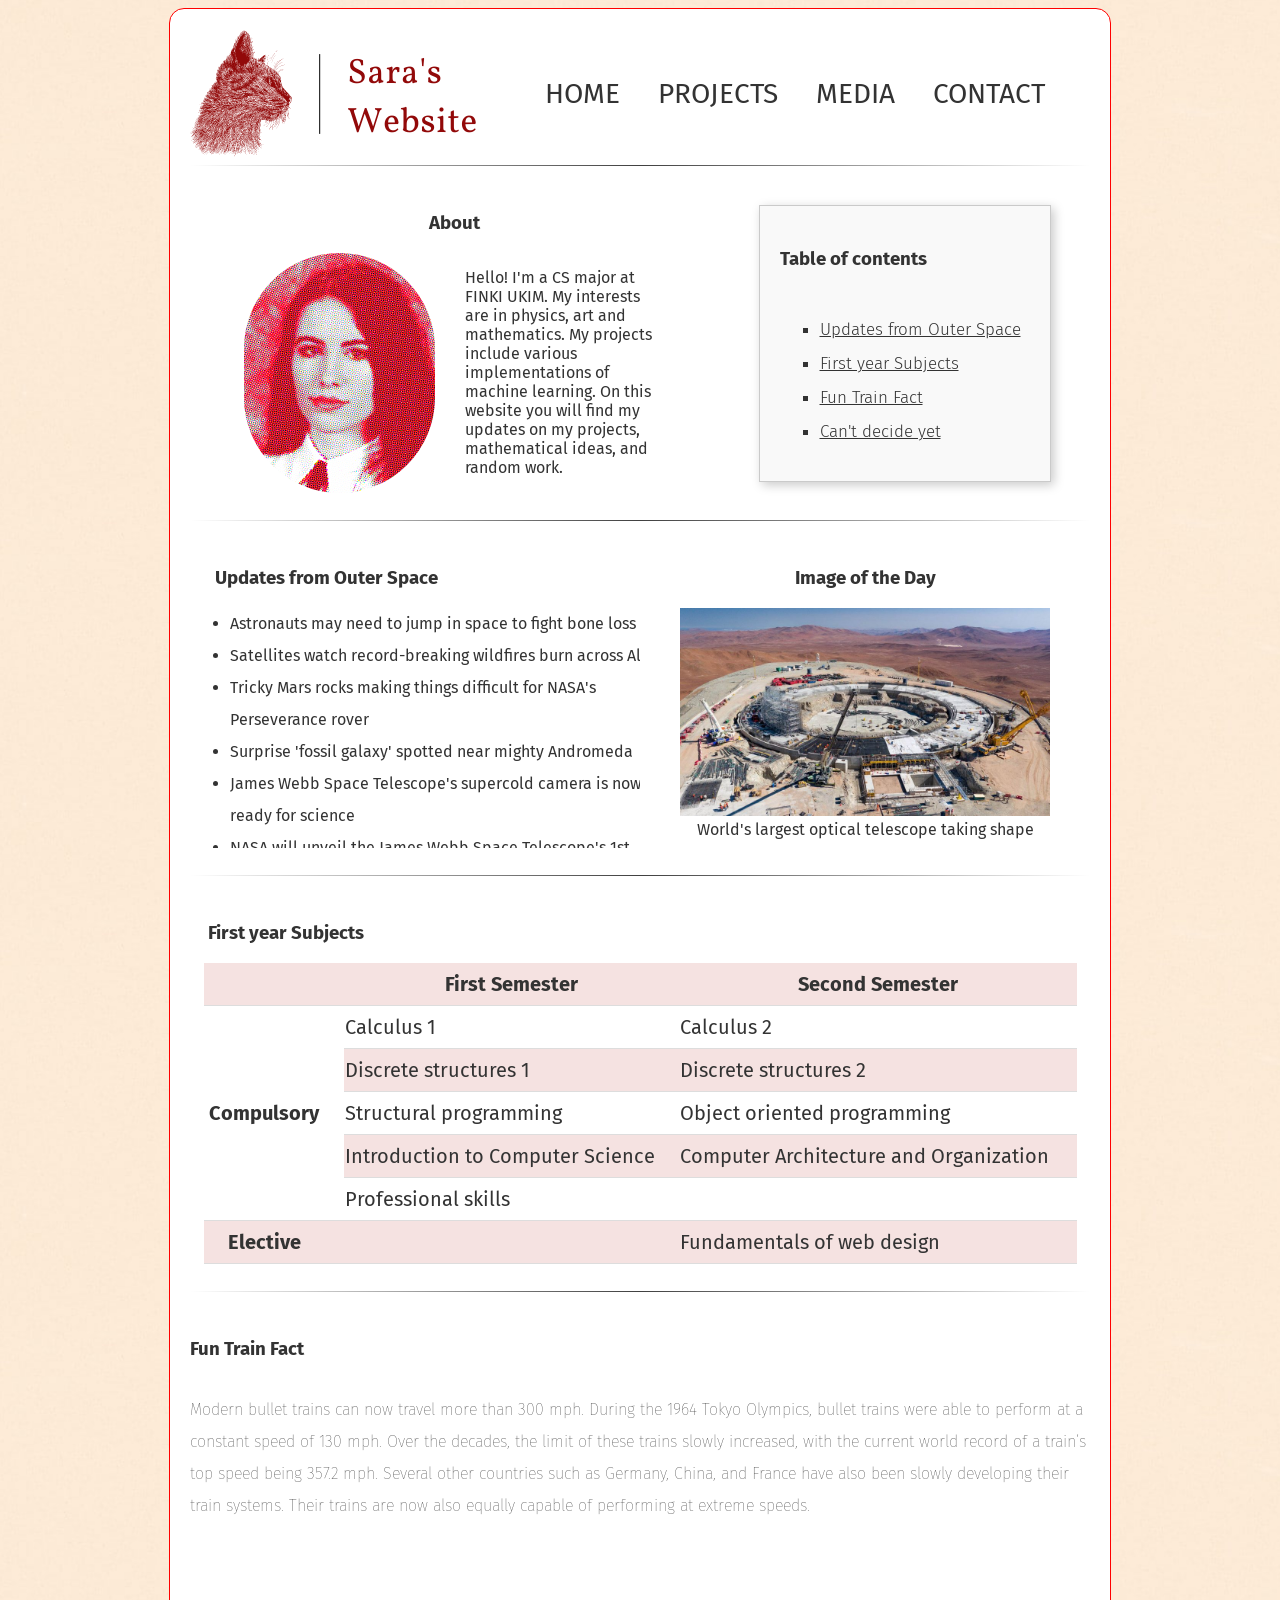
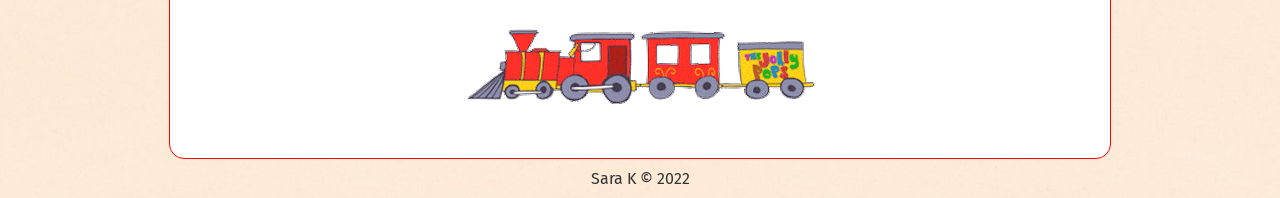
<file: index.html>
<!DOCTYPE html>
<html>
<head>
    <title>Sara's Website</title>
    <meta charset = "UTF-8">
    <meta author = "Sara Konin">
    <link href = "style.css" rel = "stylesheet">
    <link href='https://fonts.googleapis.com/css?family=Fira Sans' rel='stylesheet'>
</head>
<body>
<div class = "main">
    <nav>
    <img src = "logo.png" id = "logo">
        <ul class = "navbar">
            <li class = "navbar"> <a href = "index.html" class = "hover"> HOME </a> </li>
            <li class = "navbar"> <a href = "projects.html" class = "hover"> PROJECTS </a> </li>
            <li class = "navbar"> <a href = "media.html" class = "hover"> MEDIA </a> </li>
            <li class = "navbar"> <a href = "contact.html" class = "hover"> CONTACT </a> </li>
        </ul>
    </nav>
    <hr><br>
    

    <section class = "sec1">
        <div id = "about">
            <h3 class = "about">About</h3>
            <img class = "about" src = "profile.png">
            <p class = "about"> Hello! I'm a CS major at FINKI UKIM. My interests are in physics, art and mathematics. My projects include various implementations of machine learning. On this website you will find my updates on my projects, mathematical ideas, and random work. </p>
        </div>

        <aside class = "toc">
            <h3>Table of contents</h3>
            <nav>
                <ul class = "table">
                    <li class = "table"> <a href = "#UPDfromSpace"> Updates from Outer Space </a> </li>
                    <li class = "table"> <a href = "#FrstYearSubjects"> First year Subjects </a> </li>
                    <li class = "table"> <a href = "#FunTrainFact"> Fun Train Fact </a> </li>
                    <li class = "table"> <a href = "#Can't decide yet"> Can't decide yet </a> </li>
                </ul>
            </nav>
        </aside>
    </section>
    <br><hr><br>
    


    <section class = "sec2">
        <div class = "upds">
            <h3 id = "UPDfromSpace" style = "padding-left: 25px;">Updates from Outer Space</h3>
            <ul class = "upds">
                <li>Astronauts may need to jump in space to fight bone loss</li>
                <li>Satellites watch record-breaking wildfires burn across Alaska</li>
                <li>Tricky Mars rocks making things difficult for NASA's Perseverance rover</li>
                <li>Surprise 'fossil galaxy' spotted near mighty Andromeda</li>
                <li>James Webb Space Telescope's supercold camera is now ready for science</li>
                <li>NASA will unveil the James Webb Space Telescope's 1st science photos this month. Here's how to watch.</li>
                <li>SpaceX's Starlink satellites will help improve space weather forecasts amid sun's unpredictable activity</li>
                <li>Another supermoon rises this month with July's 'Buck Moon'</li>
                <li>A huge comet will make its closest approach to Earth in July.</li>
                <li>US Space Force establishes new unit to track 'threats in orbit'</li>
                <li>The 'faintest asteroid ever detected' won't hit Earth, months of observations show</li>
            </ul>
        </div>

        <div class = "iotd">
            <h3 style = "text-align: center;">Image of the Day</h3>
            <figure class = "iotd">
                <img class = "iotd" src = "World's largest optical telescope taking shape.jpg">
                <figcaption style = "text-align: center;">World's largest optical telescope taking shape</figcaption>
            </figure>
        </div>
    </section>
    <br><hr><br>

    <section class = "sec3">
        <h3 style = "width: 900px; padding-left: 35px;" id = "FrstYearSubjects">First year Subjects</h3>
        <table>
            <tr>
                <th></th>
                <th>First Semester</th>
                <th>Second Semester</th>
            </tr>
            
            <tr>
                <th rowspan = "5" style = "padding-right: 20px;">Compulsory</th>
                <td>Calculus 1</td>
                <td>Calculus 2</td>
            </tr>

            <tr>
                <td>Discrete structures 1</td>
                <td>Discrete structures 2</td>
            </tr>

            <tr>
                <td>Structural programming</td>
                <td>Object oriented programming</td>
            </tr>

            <tr>
                <td>Introduction to Computer Science</td>
                <td>Computer Architecture and Organization</td>
            </tr>

            <tr>
                <td>Professional skills</td>
                <td></td>
            </tr>

            <tr>
                <th style = "padding-right: 20px;">Elective</th>
                <td></td>
                <td>Fundamentals of web design</td>
            </tr>
        </table>
    </section>
    <br><hr><br>

    <section class = "sec4" style = "flex-wrap: wrap;">
        <h3 id = "FunTrainFact" style = "width: 900px;">Fun Train Fact</h3>
        <p class = "sec4">Modern bullet trains can now travel more than 300 mph. During the 1964 Tokyo Olympics, bullet trains were able to perform at a constant speed of 130 mph. Over the decades, the limit of these trains slowly increased, with the current world record of a train’s top speed being 357.2 mph. Several other countries such as Germany, China, and France have also been slowly developing their train systems. Their trains are now also equally capable of performing at extreme speeds.</p>
        <img src = "train.gif">
    </section>


</div>
</body>
<footer style = "text-align: center; margin-top: 10px; margin-bottom: 10px;">Sara K &copy 2022</footer>
</body>
</html>
</file>
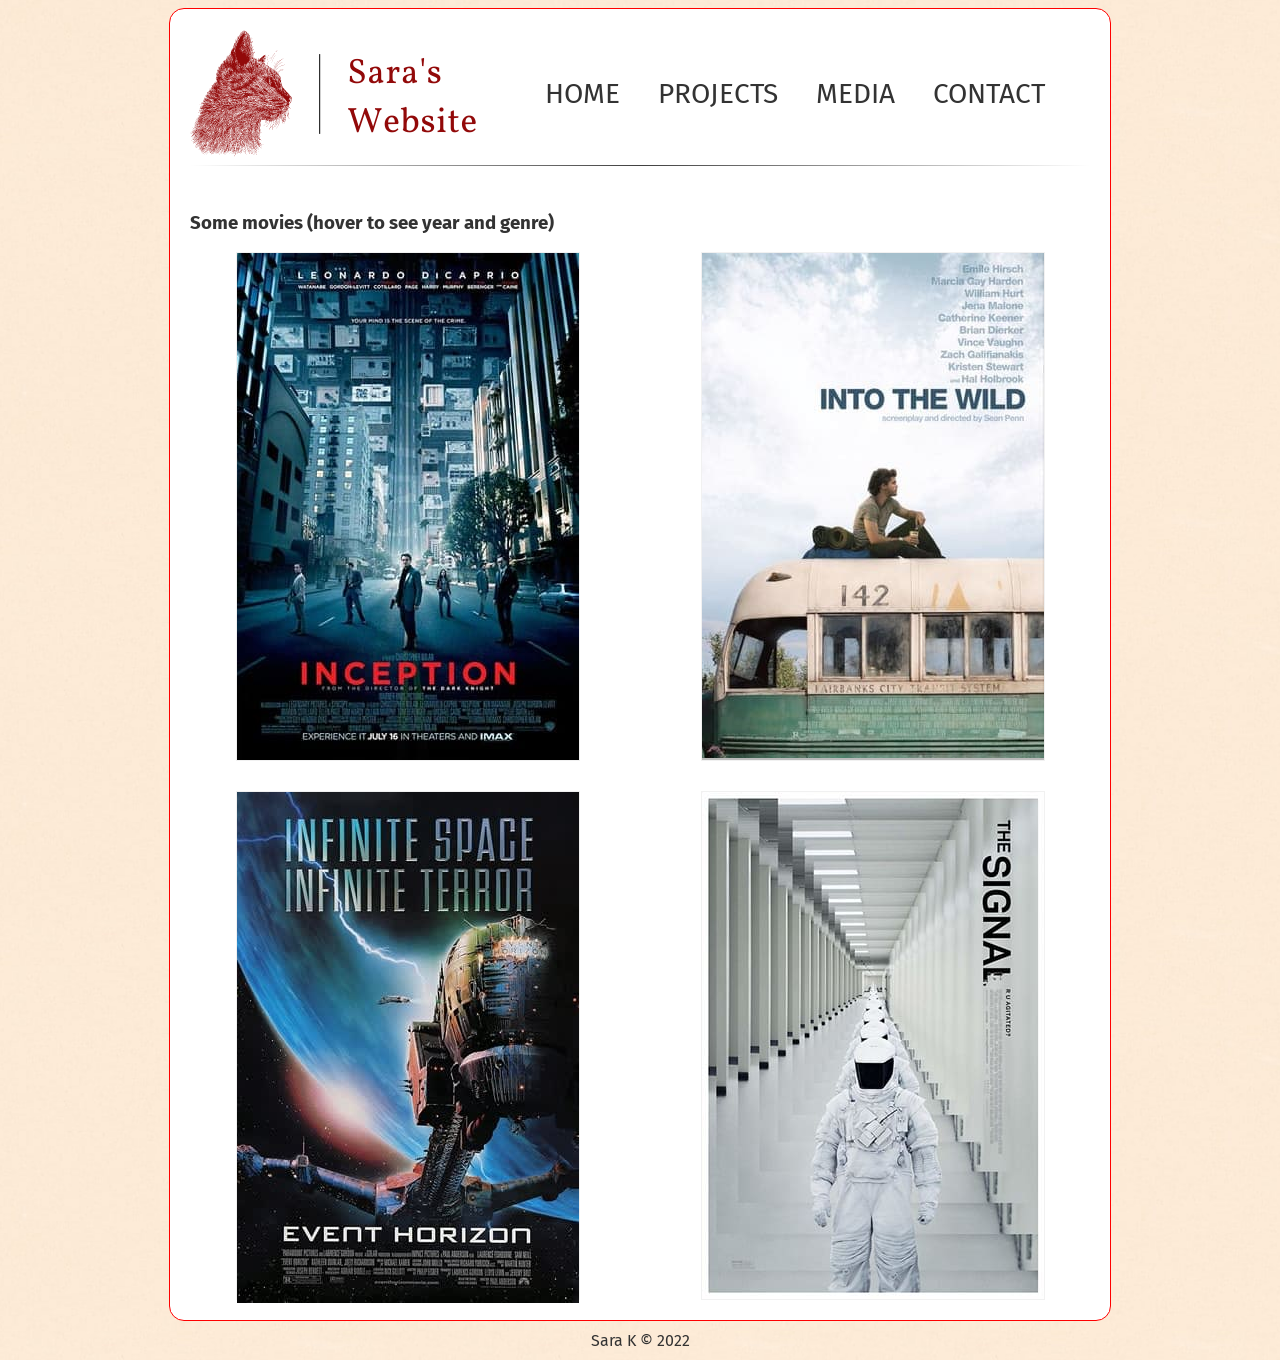
<file: media.html>
<!DOCTYPE html>
<html>
<head>
    <title>Sara's Website</title>
    <meta charset = "UTF-8">
    <meta author = "Sara Konin">
    <link href = "style.css" rel = "stylesheet">
    <link href='https://fonts.googleapis.com/css?family=Fira Sans' rel='stylesheet'>
</head>
<body>
<div class = "main">
    <nav>
    <img src = "logo.png" id = "logo">
        <ul class = "navbar">
            <li class = "navbar"> <a href = "index.html" class = "hover"> HOME </a> </li>
            <li class = "navbar"> <a href = "projects.html" class = "hover"> PROJECTS </a> </li>
            <li class = "navbar"> <a href = "media.html" class = "hover"> MEDIA </a> </li>
            <li class = "navbar"> <a href = "contact.html" class = "hover"> CONTACT </a> </li>
        </ul>
    </nav>
    <hr><br>

    <h3>Some movies (hover to see year and genre)</h3>

    <section style = "flex-wrap: wrap; gap: 30px;">
        <div class = "flip-card">
            <div class = "flip-card-inner">
                <div class = "flip-card-front">
                    <img src = "inception.jpg" style = "width: 342px;">
                </div>
                
                <div class = "flip-card-back">
                    <h3>Inception</h3>
                    <p>2010</p>
                    <p>Sci-Fi</p>
                </div>
            </div>
        </div>

        <div class = "flip-card">
            <div class = "flip-card-inner">
                <div class = "flip-card-front">
                    <img src = "into-the-wild.jpg" style = "width: 342px;">
                </div>
                
                <div class = "flip-card-back">
                    <h3>Into the Wild</h3>
                    <p>2007</p>
                    <p>Adventure</p>
                </div>
            </div>
        </div>

        <div class = "flip-card">
            <div class = "flip-card-inner">
                <div class = "flip-card-front">
                    <img src = "event-horizon.jpg" style = "width: 342px;">
                </div>
                
                <div class = "flip-card-back">
                    <h3>Event Horizon</h3>
                    <p>1997</p>
                    <p>Sci-Fi</p>
                </div>
            </div>
        </div>

        <div class = "flip-card">
            <div class = "flip-card-inner">
                <div class = "flip-card-front">
                    <img src = "the-signal.jpg" style = "width: 342px;">
                </div>
                
                <div class = "flip-card-back">
                    <h3>The Signal</h3>
                    <p>2014</p>
                    <p>Sci-Fi</p>
                </div>
            </div>
        </div>
    </section>
    



</div>
</body>
<footer style = "text-align: center; margin-top: 10px; margin-bottom: 10px;">Sara K &copy 2022</footer>
</body>
</html>
</file>
<file: style.css>
*{
    font-family: 'Fira Sans', sans-serif;         /* "Courier", monospace;*/
    color: #333;
}

body {
    background-image: url("background.png");
}

.main {
    border: 1px solid red;
    border-radius: 15px;
    background-color: white;
    width: 900px;
    height: 100%;
    margin: auto;
    margin-top: 5px;
    padding: 20px;
}

ul.navbar {
    list-style: none;
    display: flex;
    align-items: center;
}

li.navbar {
    font-size: 28px;
    padding: 19px;
    float: left;
}

#logo {

}

a.hover {
    text-decoration: none;
}

.hover {
    display: inline-block;
    position: relative;
}

.hover:after {
    content: '';
    position: absolute;
    width: 100%;
    transform: scaleX(0);
    height: 2px;
    bottom: 0;
    left: 0;
    background-color: #ba1c1c;
    transform-origin: bottom right;
    transition: transform 0.25s ease-out;
}

.hover:hover:after {
    transform: scaleX(1);
    transform-origin: bottom left;
}

nav {
    display: flex;
    justify-content: flex-start;
    align-content: center;
}

section {
    display: flex;
    flex-direction: row;
    justify-content: space-around;
    align-items: center;
    width: 900px;
}

#about {
    display: inline-flex;
    flex-direction: row;
    flex-wrap: wrap;
    justify-content: space-around;
    align-items: center;
    width: 450px;
}

img.about {
    height: 240px;
    width: auto;
    border-radius: 100px;
}
h3.about {
    width: 450px;
    text-align: center;
}
p.about {
    height: auto;
    width: 200px;
}

.toc {
    border: 1px solid #cacaca;
    background-color: #f9f9f9;
    width: 250px;
    padding: 1em 1.25em;
    box-shadow: 3px 3px 10px 0 #cacaca;
    font-weight: 300;
    line-height: 2;
}

li.table {
    font-size: 17px;
    list-style-type: square;
}

.sec2 {
    height: 300px;
}

.upds {
    height: 100%;
    overflow: scroll;
    width: 450px;
}

ul.upds {
    line-height: 2;
    font-size: 27;
}

hr {
    border: 0;
    height: 1px;
    background-image: linear-gradient(to right, rgba(0, 0, 0, 0), rgba(0, 0, 0, 0.75), rgba(0, 0, 0, 0));
}

div.iotd {
    height: 300px;
    width: 450px;
}


img.iotd {
    height: 100%;
    width: 100%;
}

.sec3 {
    flex-direction: column;
}

table {
    border-collapse: collapse;
    width: 97%;
    font-size: 20px;
    line-height: 2;
}

tr, td {
    border-bottom: 1px solid #ddd;
    text-align: left;
}

th {
    text-align: center;
}

tr:nth-child(odd) {
    background-color: #f5e2e1;
}

p.sec4 {
    line-height: 2;
    font-weight: 50;
}

ul.projects {
    line-height: 3;
    list-style-type: square;
}

/* modified code from w3schools about flip cards */
.flip-card {
  background-color: transparent;
  width: 342px;
  height: 507px;
  border: 1px solid #f1f1f1;
  perspective: 1000px;
}


.flip-card-inner {
  position: relative;
  width: 100%;
  height: 100%;
  text-align: center;
  transition: transform 0.8s;
  transform-style: preserve-3d;
}


.flip-card:hover .flip-card-inner {
  transform: rotateY(180deg);
}


.flip-card-front, .flip-card-back {
  position: absolute;
  width: 100%;
  height: 100%;
  -webkit-backface-visibility: hidden;
  backface-visibility: hidden;
}


.flip-card-front {
  background-color: #bbb;
  color: black;
}

.flip-card-back {
  background-color: salmon;
  color: white;
  transform: rotateY(180deg);
}

/* end of flip card code */

input[type=text] {
    width: 100%;
    padding: 15px;
    margin: 10px;
    border-radius: 4px;
}

textarea {
    height: 130px;
    width: 100%;
    padding: 15px;
    margin: 10px;
    border-radius: 4px;
}

button {
    width: 70px;
    height: 40px;
    color: white;
    background-color: salmon;
    padding: 10px;
    margin: 10px;
    border-radius: 7px;
}
</file>
